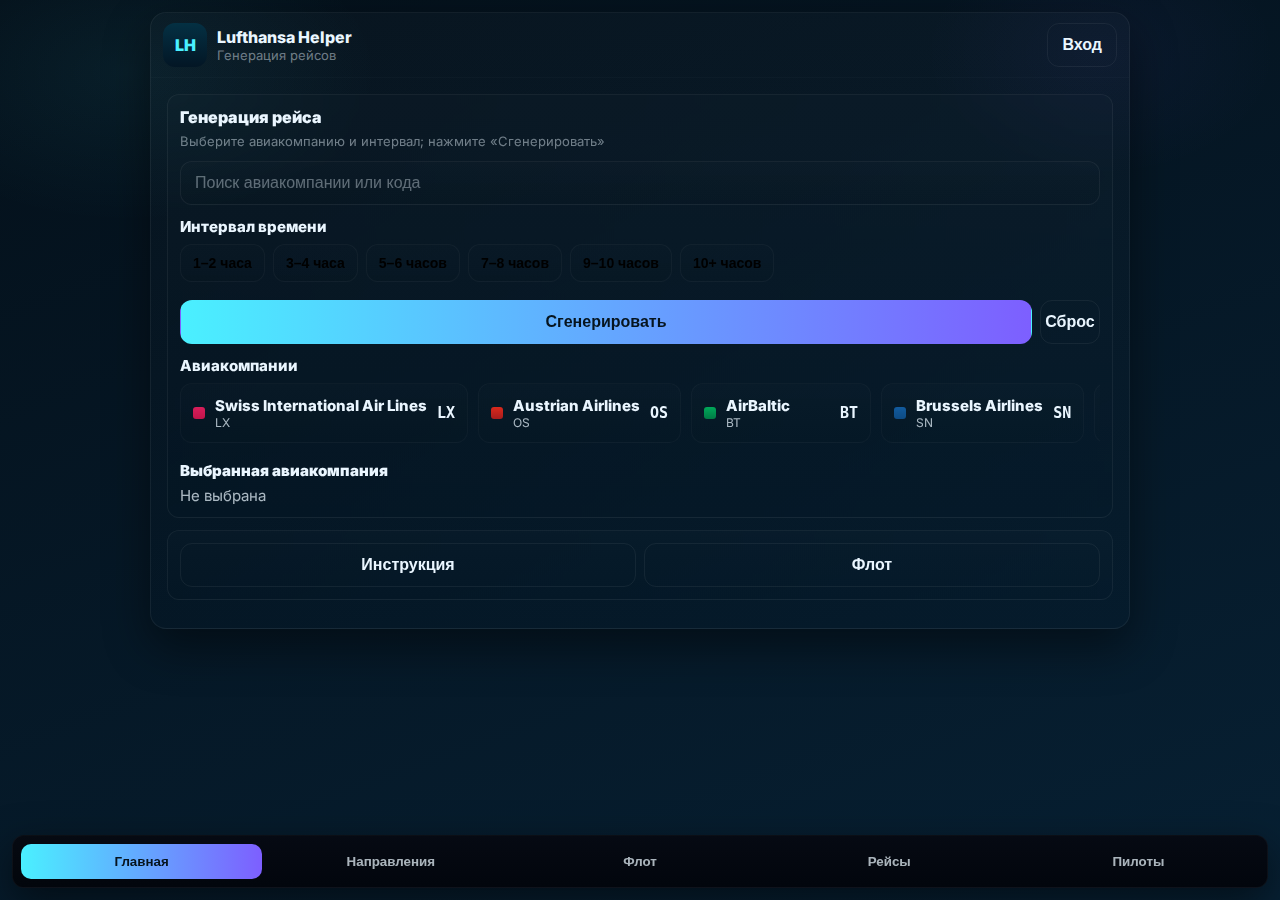
<file: index.mobile.html>
<!doctype html>
<html lang="ru">
<head>
<meta charset="utf-8" />
<meta name="viewport" content="width=device-width,initial-scale=1,maximum-scale=1,viewport-fit=cover" />
<title>Flight Helper — mobile</title>
<link href="https://fonts.googleapis.com/css2?family=Inter:wght@400;600;800&display=swap" rel="stylesheet">
<style>
/* Mobile-first theme for Flight Helper (single-file mobile build) */
:root{
  --bg-1:#04101a; --bg-2:#072033;
  --text:#eaf6ff; --muted:rgba(234,246,255,0.72); --muted-weak:rgba(234,246,255,0.46);
  --accent:#4af0ff; --accent2:#7d5fff; --accent-ink:#06141e;
  --glass-border:rgba(255,255,255,0.06);
  --radius:14px;
  --touch:18px; /* minimum touch size */
  --ease:cubic-bezier(.16,.84,.35,1);
  font-family:Inter, system-ui, -apple-system, "Segoe UI", Roboto, Arial;
  font-size:17px;
}

/* Base reset */
*{box-sizing:border-box;margin:0;padding:0}
html,body{height:100%;-webkit-text-size-adjust:100%;-ms-text-size-adjust:100%}
body{
  min-height:100vh;color:var(--text);
  background:
    radial-gradient(700px 420px at 10% 8%, rgba(74,240,255,0.06), transparent 36%),
    radial-gradient(520px 360px at 86% 6%, rgba(125,95,255,0.05), transparent 34%),
    linear-gradient(160deg,var(--bg-1),var(--bg-2));
  padding:12px;
  -webkit-font-smoothing:antialiased; -moz-osx-font-smoothing:grayscale;
}

/* Shell simplified for mobile */
.shell{
  width:100%; max-width:980px; margin:0 auto; border-radius:16px; overflow:hidden;
  background:linear-gradient(180deg, rgba(255,255,255,0.02), rgba(0,0,0,0.02));
  border:1px solid var(--glass-border);
  box-shadow:0 18px 46px rgba(0,0,0,0.45);
}

/* Topbar compact */
.topbar{display:flex;align-items:center;justify-content:space-between;padding:10px 12px;border-bottom:1px solid rgba(255,255,255,0.02)}
.brand{display:flex;align-items:center;gap:10px}
.logo{width:44px;height:44px;border-radius:12px;display:flex;align-items:center;justify-content:center;font-weight:900;color:var(--accent);background:linear-gradient(180deg,#043043,#031625);font-size:16px}
.title{font-weight:800;font-size:16px}
.subtitle{font-size:13px;color:var(--muted-weak)}

/* Main container — single column */
.container{padding:12px;padding-bottom:96px}

/* Panels — touch friendly */
.panel{padding:12px;border-radius:12px;background:linear-gradient(180deg, rgba(255,255,255,0.01), rgba(0,0,0,0.02));border:1px solid var(--glass-border);margin-bottom:12px;backdrop-filter:blur(6px)}
.heading{font-weight:900;font-size:16px}
.note{color:var(--muted-weak);font-size:13px;margin-top:6px}

/* Inputs — larger touch targets */
.input-glass{width:100%;padding:12px 14px;border-radius:12px;border:1px solid rgba(255,255,255,0.06);background:linear-gradient(180deg, rgba(255,255,255,0.01), rgba(0,0,0,0.03));color:var(--text);outline:none;font-size:16px}
.input-glass::placeholder{color:rgba(234,246,255,0.38)}
.input-glass:focus{box-shadow:0 10px 30px rgba(0,0,0,0.36), 0 0 14px rgba(74,240,255,0.06)}

/* Airline list — horizontal scroller for mobile */
.airline-grid{display:flex;gap:10px;overflow-x:auto;padding-bottom:6px;-webkit-overflow-scrolling:touch}
.airline{flex:0 0 auto;min-width:220px;display:flex;align-items:center;gap:10px;padding:12px;border-radius:12px;background:linear-gradient(180deg, rgba(255,255,255,0.01), rgba(0,0,0,0.02));border:1px solid rgba(255,255,255,0.03);cursor:pointer;transition:transform .14s var(--ease)}
.airline .name{font-weight:800;font-size:14px}
.airline .meta{font-size:12px;color:var(--muted)}
.airline.selected{transform:translateY(-3px);outline:2px solid rgba(125,95,255,0.12)}

/* Time pills as a horizontal flow */
.time-row{display:flex;gap:8px;overflow-x:auto;padding-bottom:6px}
.time-item{flex:0 0 auto;padding:10px 12px;border-radius:12px;border:1px solid rgba(255,255,255,0.04);background:linear-gradient(180deg, rgba(255,255,255,0.008), rgba(0,0,0,0.02));font-weight:800;font-size:14px;cursor:pointer}
.time-item.selected{background:linear-gradient(90deg,var(--accent),var(--accent2));color:var(--accent-ink);box-shadow:0 18px 48px rgba(123,92,255,0.12);transform:translateY(-3px)}

/* Buttons — large and tappable */
.btn{display:inline-flex;align-items:center;justify-content:center;padding:12px 14px;border-radius:12px;border:1px solid transparent;background:linear-gradient(180deg, rgba(255,255,255,0.02), rgba(0,0,0,0.03));color:var(--text);font-weight:800;cursor:pointer;font-size:16px}
.btn-primary{background:linear-gradient(90deg,var(--accent),var(--accent2));color:var(--accent-ink)}
.btn-ghost{background:transparent;color:var(--text);border:1px solid rgba(255,255,255,0.06)}

/* Card grid simplified */
.card-grid{display:grid;grid-template-columns:1fr;gap:10px;margin-top:12px}

/* Modal full screen bottom sheet for mobile */
.modal-backdrop{display:none;position:fixed;inset:0;z-index:17000;background:rgba(0,0,0,0.56);align-items:flex-end;justify-content:center;padding:0;pointer-events:none}
.modal-backdrop.showing{pointer-events:auto;display:flex}
.modal-card{width:100%;max-height:92vh;border-radius:16px 16px 0 0;padding:14px;background:linear-gradient(180deg, rgba(18,24,34,0.98), rgba(8,12,18,0.98));border-top:1px solid var(--glass-border);box-shadow:0 -18px 80px rgba(0,0,0,0.6);transform:translateY(10%);opacity:0;transition:transform 260ms var(--ease),opacity 220ms var(--ease)}
.modal-backdrop.showing .modal-card{transform:none;opacity:1}

/* Bottom navigation (sticky) */
.mobile-nav{
  position:fixed;left:12px;right:12px;bottom:12px;z-index:18000;
  display:flex;gap:8px;align-items:center;justify-content:space-between;background:linear-gradient(180deg, rgba(6,10,18,0.98), rgba(2,6,12,0.98));border-radius:12px;padding:8px;border:1px solid rgba(255,255,255,0.04);
  box-shadow:0 14px 40px rgba(0,0,0,0.5);
}
.mobile-nav .nav-btn{flex:1;padding:10px 8px;border-radius:10px;background:transparent;border:none;color:var(--muted);font-weight:800;cursor:pointer}
.mobile-nav .nav-btn.active{background:linear-gradient(90deg,var(--accent),var(--accent2));color:var(--accent-ink)}

/* Accessibility helpers */
.visually-hidden{position:absolute!important;height:1px;width:1px;overflow:hidden;clip:rect(1px,1px,1px,1px);white-space:nowrap}

/* Reduce motion */
@media (prefers-reduced-motion: reduce){
  *{transition:none!important;animation:none!important}
}

/* Landscape tweaks */
@media(min-width:720px){
  :root{font-size:15px}
  .container{padding:16px}
  .card-grid{grid-template-columns:repeat(2,1fr)}
  .airline{min-width:180px}
  .modal-card{max-width:720px;border-radius:12px}
}
</style>
</head>
<body>

<div class="shell" role="application" aria-label="Flight Helper mobile">
  <div class="topbar">
    <div class="brand">
      <div class="logo">LH</div>
      <div>
        <div class="title">Lufthansa Helper</div>
        <div class="subtitle">Генерация рейсов</div>
      </div>
    </div>
    <div>
      <button id="openGateBtn" class="btn btn-ghost" aria-haspopup="dialog">Вход</button>
    </div>
  </div>

  <div class="container">
    <section class="panel">
      <div class="heading">Генерация рейса</div>
      <div class="note">Выберите авиакомпанию и интервал; нажмите «Сгенерировать»</div>

      <div style="margin-top:12px">
        <input id="airSearchMain" class="input-glass" placeholder="Поиск авиакомпании или кода" aria-label="Поиск авиакомпании" />
      </div>

      <div style="margin-top:12px">
        <div style="font-weight:800;margin-bottom:8px">Интервал времени</div>
        <div id="durationsMain" class="time-row"></div>
      </div>

      <div style="margin-top:12px">
        <div style="display:flex;gap:8px">
          <button id="generateBtn" class="btn btn-primary" style="flex:1">Сгенерировать</button>
          <button id="clearSelection" class="btn btn-ghost" style="width:60px">Сброс</button>
        </div>
      </div>

      <div style="margin-top:12px">
        <div style="font-weight:800;margin-bottom:8px">Авиакомпании</div>
        <div id="airGrid" class="airline-grid" aria-live="polite"></div>
      </div>

      <div style="margin-top:12px">
        <div style="font-weight:900">Выбранная авиакомпания</div>
        <div id="selectedAir" style="margin-top:6px;color:var(--muted)">Не выбрана</div>
      </div>
    </section>

    <section id="quickActions" style="margin-top:8px" class="panel">
      <div style="display:flex;gap:8px;align-items:center">
        <button id="openInstructionBtn" class="btn btn-ghost" style="flex:1">Инструкция</button>
        <button id="openFleetBtn" class="btn btn-ghost" style="flex:1">Флот</button>
      </div>
    </section>

    <div id="dynamicPages"></div>
  </div>
</div>

<!-- Gate modal bottom sheet -->
<div id="gateModal" class="modal-backdrop" role="dialog" aria-hidden="true" aria-modal="true">
  <div class="modal-card" role="document" aria-label="Вход">
    <div style="display:flex;justify-content:space-between;align-items:center">
      <div class="title">Вход</div>
      <button id="closeGate" class="btn btn-ghost">Закрыть</button>
    </div>
    <div style="margin-top:12px">
      <label for="loginCall" style="display:block;font-weight:700;margin-bottom:6px;color:var(--muted)">Позывной (callSign)</label>
      <input id="loginCall" class="input-glass" placeholder="Позывной (callSign)" aria-label="Позывной (callSign)">

      <label for="loginPass" style="display:block;font-weight:700;margin-top:12px;margin-bottom:6px;color:var(--muted)">Пароль</label>
      <input id="loginPass" class="input-glass" type="password" placeholder="Пароль" aria-label="Пароль">

      <div style="display:flex;gap:8px;margin-top:14px">
        <button id="btnLogin" class="btn btn-primary" style="flex:1">Войти</button>
        <button id="btnCancelLogin" class="btn btn-ghost">Отменить</button>
      </div>
    </div>
  </div>
</div>

<!-- Instruction modal -->
<div id="instructionModal" class="modal-backdrop" role="dialog" aria-hidden="true" aria-modal="true">
  <div class="modal-card" role="document" aria-label="Инструкция">
    <div style="display:flex;justify-content:space-between;align-items:center">
      <div class="title">Инструкция</div>
      <button id="closeInstruction" class="btn btn-ghost">Закрыть</button>
    </div>
    <div style="margin-top:12px">
      <div style="padding:10px;border-radius:8px;border:1px solid rgba(255,255,255,0.03);margin-bottom:8px"><strong>Вход</strong>: Введите позывной и пароль.</div>
      <div style="padding:10px;border-radius:8px;border:1px solid rgba(255,255,255,0.03);margin-bottom:8px"><strong>Генерация</strong>: Выберите авиакомпанию и интервал; затем нажмите «Сгенерировать».</div>
      <div style="padding:10px;border-radius:8px;border:1px solid rgba(255,255,255,0.03)"><strong>Подтверждение</strong>: Подтвердите резерв — рейс сохранится в вашем профиле.</div>
    </div>
  </div>
</div>

<!-- Confirm modal -->
<div id="confirmModal" class="modal-backdrop" role="dialog" aria-hidden="true" aria-modal="true">
  <div class="modal-card" role="document" aria-label="Подтвердить рейс">
    <div style="display:flex;justify-content:space-between;align-items:center">
      <div class="title">Подтвердить рейс</div>
      <button id="closeConfirm" class="btn btn-ghost">Закрыть</button>
    </div>
    <div id="confirmDetails" style="margin-top:12px;color:var(--muted)"></div>
    <div style="display:flex;gap:8px;margin-top:12px">
      <button id="confirmAccept" class="btn btn-primary" style="flex:1">Подтвердить</button>
      <button id="confirmCancel" class="btn btn-ghost">Отменить</button>
    </div>
  </div>
</div>

<!-- Bottom navigation -->
<div class="mobile-nav" id="mobileNav" aria-hidden="false">
  <button class="nav-btn active" data-page="home">Главная</button>
  <button class="nav-btn" data-page="routes">Направления</button>
  <button class="nav-btn" data-page="fleet">Флот</button>
  <button class="nav-btn" data-page="flights">Рейсы</button>
  <button class="nav-btn" data-page="pilots">Пилоты</button>
</div>

<script>
/* Mobile build: same data + trimmed logic from desktop base (keeps behavior) */
/* NOTE: this script is adapted to be compact and avoid eval/inline problems */
const AIRLINES = [
  {name:"Swiss International Air Lines",code:"LX",colorA:"#D81E5B",colorB:"#C1144A"},
  {name:"Austrian Airlines",code:"OS",colorA:"#DA291C",colorB:"#A71D1D"},
  {name:"AirBaltic",code:"BT",colorA:"#00A859",colorB:"#007A45"},
  {name:"Brussels Airlines",code:"SN",colorA:"#125B9E",colorB:"#0D4B84"},
  {name:"Eurowings",code:"EW",colorA:"#8A4BFF",colorB:"#6A29E8"},
  {name:"Discover Airlines",code:"4Y",colorA:"#3FA9F5",colorB:"#0B78D1"},
  {name:"Edelweiss Air",code:"WK",colorA:"#FF8C66",colorB:"#FF6A3C"},
  {name:"Lufthansa Cargo",code:"G0",colorA:"#0A63D6",colorB:"#0747A6"},
  {name:"Lufthansa CityLine",code:"CL",colorA:"#1E6FFF",colorB:"#0F4EDC"},
  {name:"Condor",code:"DE",colorA:"#FFD23F",colorB:"#E6BF2F"}
];
const DURATIONS = [
  {label:"1–2 часа", min:1, max:2},
  {label:"3–4 часа", min:3, max:4},
  {label:"5–6 часов", min:5, max:6},
  {label:"7–8 часов", min:7, max:8},
  {label:"9–10 часов", min:9, max:10},
  {label:"10+ часов", min:10}
];

let ROUTES = []; (function(){ const bases=["EDDF","EGLL","LFPG","LEBL","LSZH","KJFK","EHAM"]; let seq=900; function r(min,max){return Math.floor(Math.random()*(max-min+1))+min} AIRLINES.forEach((a,ai)=>{ DURATIONS.forEach((d,di)=>{ const from=bases[(ai+di)%bases.length]; const to=bases[(ai+di+2)%bases.length]; let h = d.max ? r(d.min,d.max) : r(d.min,d.min+6); ROUTES.push({id:`${a.code}-${seq++}`, airline:a.name, airlineCode:a.code, fromICAO:from, toICAO:to, fromCity:'City-'+from, toCity:'City-'+to, durationMinutes: h*60 + r(0,45)}); }); }); })();

let FLEET = []; (function(){ const types=["A320","A321","B737","A220","A330"]; AIRLINES.forEach((a,ai)=>{ for(let i=1;i<=2;i++){ FLEET.push({ id:`${a.code}-AC${String(i).padStart(2,'0')}`, airline:a.name, type:types[(ai+i)%types.length], locationICAO:i===1?"EDDF":"EGLL", status:"idle", fuelMinutes:420 + i*60, turnaround:20 + i*5, reserveMargin:30 }); } }); })();

let PILOTS = [{id:"pilot_ivan",name:"Ivan Petrov",callSign:"IPET",verified:true,password:"ivanpass"}];
let SESSION = { pilotId:null };
let CONFIRMED_FLIGHTS = [];
let chosenAirline=null, chosenDurationIdx=null, PENDING_RESERVATION=null;

/* DOM refs */
const airGrid = document.getElementById('airGrid');
const durationsMain = document.getElementById('durationsMain');
const generateBtn = document.getElementById('generateBtn');
const clearBtn = document.getElementById('clearSelection');
const sessionBadge = { set text(v){ /* placeholder for compatibility */ } };

/* Simple helpers */
function attachRippleMobile(){
  document.querySelectorAll('.btn, .airline, .time-item').forEach(el=>{
    if(el._r) return; el._r=true;
    el.addEventListener('touchstart', e=>{ el.style.transition='transform 120ms'; el.style.transform='translateY(-1px)'; }, {passive:true});
    el.addEventListener('touchend', e=>{ el.style.transform='none'; setTimeout(()=>el.style.transition='',120); }, {passive:true});
  });
}

/* Render durations and airlines */
function initDurationsMobile(){
  durationsMain.innerHTML='';
  DURATIONS.forEach((d,i)=>{ const b=document.createElement('button'); b.className='time-item'; b.type='button'; b.textContent=d.label; b.dataset.idx=i; b.addEventListener('click', ()=>{ chosenDurationIdx = chosenDurationIdx===i ? null : i; document.querySelectorAll('.time-item').forEach(t=> t.classList.toggle('selected', Number(t.dataset.idx)===chosenDurationIdx)); }); durationsMain.appendChild(b); });
}

function renderAirlinesMobile(){
  airGrid.innerHTML='';
  AIRLINES.forEach(a=>{
    const el=document.createElement('div'); el.className='airline'; el.tabIndex=0; el.dataset.air=a.name;
    el.innerHTML = `<div style="width:12px;height:12px;border-radius:3px;background:linear-gradient(180deg, ${a.colorA}, ${a.colorB})"></div>
      <div style="min-width:0"><div style="font-weight:800">${a.name}</div><div style="font-size:12px;color:var(--muted)">${a.code}</div></div>
      <div style="margin-left:auto;font-weight:800;font-family:ui-monospace,monospace">${a.code}</div>`;
    el.addEventListener('click', ()=>{ chosenAirline = chosenAirline===a.name ? null : a.name; document.getElementById('selectedAir').textContent = chosenAirline || 'Не выбрана'; document.querySelectorAll('.airline').forEach(n=> n.classList.toggle('selected', n.dataset.air===chosenAirline)); });
    airGrid.appendChild(el);
  });
}

/* Generate flow (simplified) */
generateBtn.addEventListener('click', ()=>{
  if(!SESSION.pilotId){ showModal('gateModal'); return; }
  const pool = ROUTES.filter(r=> { if(chosenAirline && r.airline!==chosenAirline) return false; if(chosenDurationIdx!==null){ const d=DURATIONS[chosenDurationIdx]; if(d.max){ if(!(r.durationMinutes>=d.min*60 && r.durationMinutes<=d.max*60)) return false; } else { if(!(r.durationMinutes>=d.min*60)) return false; } } return true; });
  if(!pool.length){ alert('Нет маршрутов по текущим фильтрам'); return; }
  const route = pool[Math.floor(Math.random()*pool.length)];
  const candidate = FLEET.find(ac=>ac.status==='idle' && ac.airline===route.airline) || FLEET.find(ac=>ac.status==='idle');
  if(!candidate){ alert('Нет доступного самолёта'); return; }
  candidate.status='reserved'; PENDING_RESERVATION = { aircraft:candidate, route, ts:Date.now() };
  document.getElementById('confirmDetails').textContent = `${candidate.id} · ${route.fromICAO}→${route.toICAO} · ${Math.round(route.durationMinutes/60)} ч`;
  showModal('confirmModal');
});

/* Confirm handlers */
document.getElementById('confirmAccept').addEventListener('click', ()=>{
  if(!PENDING_RESERVATION){ hideModal('confirmModal'); return; }
  const ac = PENDING_RESERVATION.aircraft; const route = PENDING_RESERVATION.route;
  ac.status='inFlight'; ac.fuelMinutes = Math.max(0, (ac.fuelMinutes||0) - Number(route.durationMinutes));
  const flight = { id:'flt_'+Math.random().toString(36).slice(2,7), aircraftId:ac.id, airline:ac.airline, fromICAO:route.fromICAO, toICAO:route.toICAO, durationMinutes:route.durationMinutes, pilotId:SESSION.pilotId, pilotCallsign:SESSION.pilotId || 'guest', ts:Date.now(), status:'inFlight' };
  CONFIRMED_FLIGHTS.unshift(flight);
  PENDING_RESERVATION=null; hideModal('confirmModal'); alert('Рейс подтверждён'); 
});

/* Login flow */
document.getElementById('btnLogin').addEventListener('click', ()=>{
  const cs = (document.getElementById('loginCall').value||'').trim(); const pass=(document.getElementById('loginPass').value||'').trim();
  if(!cs || !pass){ alert('Введите позывной и пароль'); return; }
  const p = PILOTS.find(x=>x.callSign.toLowerCase()===cs.toLowerCase());
  if(p && p.password===pass){ SESSION.pilotId = p.id; } else { SESSION.pilotId = 'guest_'+cs.toLowerCase(); }
  hideModal('gateModal'); alert('Вошли как ' + (p ? p.callSign : SESSION.pilotId));
});

/* Modal helpers */
function showModal(id){ const el=document.getElementById(id); if(!el) return; el.setAttribute('aria-hidden','false'); el.classList.add('showing'); document.body.style.overflow='hidden'; }
function hideModal(id){ const el=document.getElementById(id); if(!el) return; el.setAttribute('aria-hidden','true'); el.classList.remove('showing'); document.body.style.overflow='auto'; }

/* modal close bindings */
document.getElementById('openGateBtn').addEventListener('click', ()=> showModal('gateModal'));
document.getElementById('closeGate').addEventListener('click', ()=> hideModal('gateModal'));
document.getElementById('btnCancelLogin').addEventListener('click', ()=> hideModal('gateModal'));
document.getElementById('openInstructionBtn').addEventListener('click', ()=> showModal('instructionModal'));
document.getElementById('closeInstruction').addEventListener('click', ()=> hideModal('instructionModal'));
document.getElementById('closeConfirm').addEventListener('click', ()=> hideModal('confirmModal'));
document.getElementById('confirmCancel').addEventListener('click', ()=> hideModal('confirmModal'));

/* Navigation bottom */
document.getElementById('mobileNav').addEventListener('click', (e)=>{
  const b = e.target.closest('.nav-btn'); if(!b) return;
  document.querySelectorAll('.nav-btn').forEach(n=>n.classList.toggle('active', n===b));
  const p = b.dataset.page;
  if(p==='routes') renderRoutesPageMobile();
  if(p==='fleet') renderFleetPageMobile();
  if(p==='flights') renderFlightsPageMobile();
  if(p==='pilots') renderPilotsPageMobile();
});

/* Simple route/fleet/flights/pilots renderers (mobile) */
function clearDynamic(){ document.getElementById('dynamicPages').innerHTML=''; }
function renderRoutesPageMobile(){
  clearDynamic();
  const cont = document.createElement('section'); cont.className='panel';
  cont.innerHTML = `<div style="font-weight:900;margin-bottom:8px">Направления</div><div id="routesGrid" class="card-grid"></div><div style="margin-top:12px"><button id="backHome" class="btn btn-ghost" style="width:100%">Назад</button></div>`;
  document.getElementById('dynamicPages').appendChild(cont);
  document.getElementById('backHome').addEventListener('click', ()=> { clearDynamic(); document.querySelector('.nav-btn[data-page="home"]').classList.add('active'); });
  const grid = cont.querySelector('#routesGrid');
  ROUTES.slice(0,12).forEach(r=>{ const n=document.createElement('div'); n.className='route-card'; n.style.padding='12px'; n.innerHTML = `<div style="font-weight:800">${r.fromICAO} → ${r.toICAO}</div><div style="color:var(--muted);margin-top:6px;font-size:13px">${r.airline} · ${Math.round(r.durationMinutes/60)} ч</div>`; grid.appendChild(n); });
}
function renderFleetPageMobile(){
  clearDynamic();
  const cont = document.createElement('section'); cont.className='panel'; cont.innerHTML = `<div style="font-weight:900;margin-bottom:8px">Флот</div><div id="fleetList" class="card-grid"></div><div style="margin-top:12px"><button id="backHome2" class="btn btn-ghost" style="width:100%">Назад</button></div>`;
  document.getElementById('dynamicPages').appendChild(cont);
  document.getElementById('backHome2').addEventListener('click', ()=> { clearDynamic(); document.querySelector('.nav-btn[data-page="home"]').classList.add('active'); });
  const list = cont.querySelector('#fleetList');
  FLEET.forEach(f=>{ const c=document.createElement('div'); c.className='route-card'; c.style.padding='12px'; c.innerHTML = `<div style="font-weight:800">${f.id} · ${f.type}</div><div style="color:var(--muted);margin-top:6px">${f.locationICAO} · ${f.status}</div>`; list.appendChild(c); });
}
function renderFlightsPageMobile(){
  clearDynamic();
  const cont = document.createElement('section'); cont.className='panel'; cont.innerHTML = `<div style="font-weight:900;margin-bottom:8px">Рейсы</div><div id="myFlights" class="card-grid"></div><div style="margin-top:12px"><button id="backHome3" class="btn btn-ghost" style="width:100%">Назад</button></div>`;
  document.getElementById('dynamicPages').appendChild(cont);
  document.getElementById('backHome3').addEventListener('click', ()=> { clearDynamic(); document.querySelector('.nav-btn[data-page="home"]').classList.add('active'); });
  const my = cont.querySelector('#myFlights');
  if(!CONFIRMED_FLIGHTS.length) { my.innerHTML='<div style="color:var(--muted)">Нет подтверждённых рейсов</div>'; return; }
  CONFIRMED_FLIGHTS.forEach(f=>{ const c=document.createElement('div'); c.className='route-card'; c.style.padding='12px'; c.innerHTML = `<div style="font-weight:800">${f.aircraftId} · ${f.fromICAO}→${f.toICAO}</div><div style="color:var(--muted);margin-top:6px">${f.pilotCallsign} · ${Math.round(f.durationMinutes/60)} ч</div>`; my.appendChild(c); });
}
function renderPilotsPageMobile(){
  clearDynamic();
  const cont = document.createElement('section'); cont.className='panel'; cont.innerHTML = `<div style="font-weight:900;margin-bottom:8px">Пилоты</div><div id="pilotsList" class="card-grid"></div><div style="margin-top:12px"><button id="backHome4" class="btn btn-ghost" style="width:100%">Назад</button></div>`;
  document.getElementById('dynamicPages').appendChild(cont);
  document.getElementById('backHome4').addEventListener('click', ()=> { clearDynamic(); document.querySelector('.nav-btn[data-page="home"]').classList.add('active'); });
  const list = cont.querySelector('#pilotsList'); PILOTS.forEach(p=>{ const c=document.createElement('div'); c.className='route-card'; c.style.padding='12px'; c.innerHTML = `<div style="font-weight:800">${p.name}</div><div style="color:var(--muted);margin-top:6px">Позывной: ${p.callSign}</div><div style="margin-top:8px"><button class="btn btn-primary" style="width:100%">Войти как</button></div>`; list.appendChild(c); });
}

/* Init */
function initMobile(){
  initDurationsMobile();
  renderAirlinesMobile();
  attachRippleMobile();
  document.getElementById('clearSelection').addEventListener('click', ()=>{ chosenAirline=null; chosenDurationIdx=null; document.getElementById('selectedAir').textContent='Не выбрана'; document.querySelectorAll('.time-item').forEach(x=>x.classList.remove('selected')); renderAirlinesMobile(); });
  document.getElementById('airSearchMain').addEventListener('input', ()=>{ const q=(document.getElementById('airSearchMain').value||'').trim().toLowerCase(); const nodes = Array.from(document.querySelectorAll('.airline')); nodes.forEach(n=>{ const name = n.dataset.air.toLowerCase(); n.style.display = (!q || name.includes(q) || n.querySelector('.code-pill')?.textContent.toLowerCase().includes(q)) ? '' : 'none'; }); });
}
initMobile();
</script>
</body>
</html>
</file>
